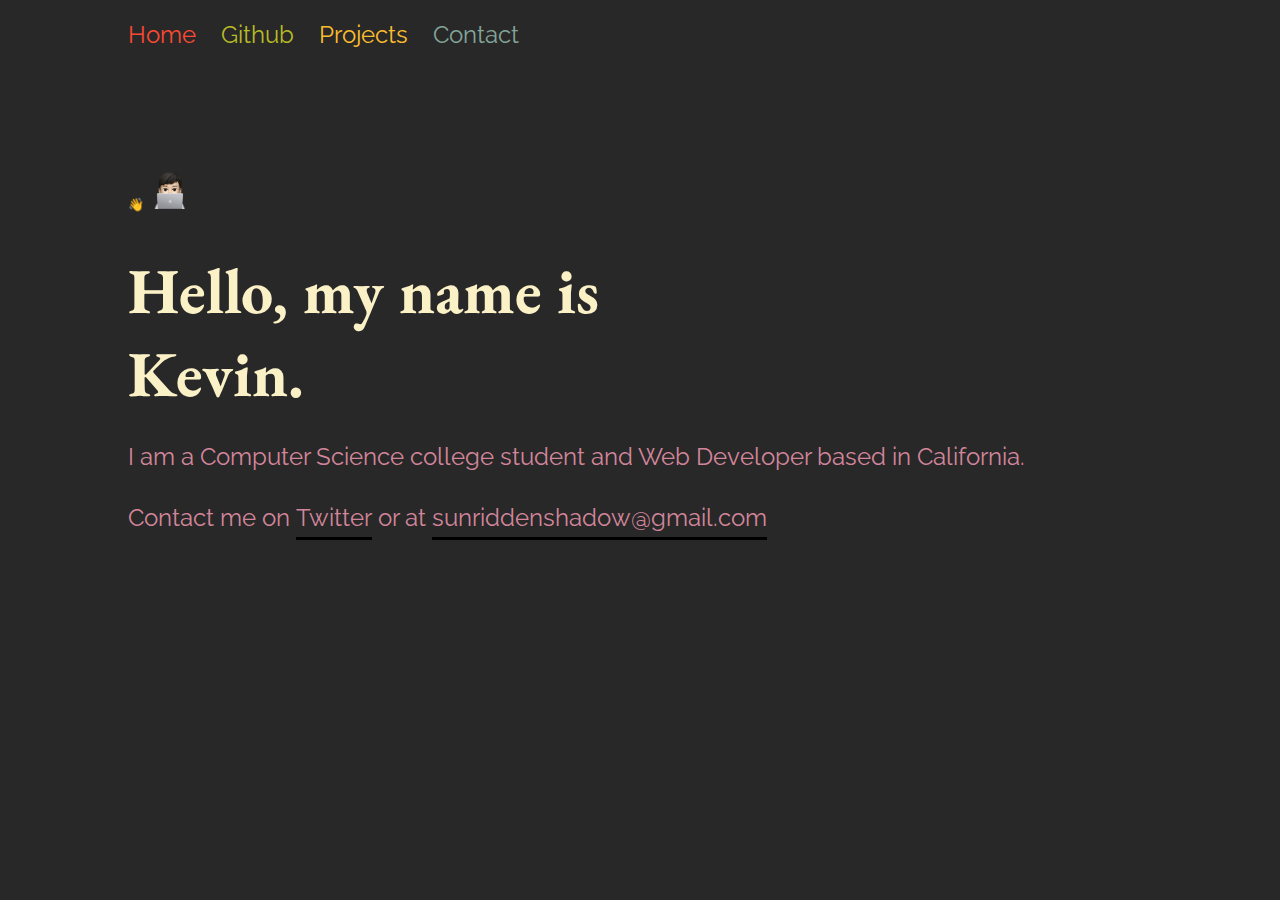
<file: index.html>
<!DOCTYPE html>
<html lang="en">
<head>
    <meta charset="UTF-8">
    <meta http-equiv="X-UA-Compatible" content="IE=edge">
    <meta name="viewport" content="width=device-width, initial-scale=1.0">
    <title>Kevin Szeto - Developer / Student</title>
    <link rel="icon" type="image/x-icon" href="img/camera.png">
    <link rel="preconnect" href="https://fonts.googleapis.com">
    <link rel="preconnect" href="https://fonts.gstatic.com" crossorigin>
    <link href="https://fonts.googleapis.com/css2?family=EB+Garamond&family=Montserrat&family=Raleway&display=swap" rel="stylesheet">
    <link rel="stylesheet" href="styles.css">
</head>
<body>
    <div class="container">
        <div class="navbar">
            <a class="home" href="index.html">Home</a>
            <a class="github" href="https://github.com/sunridden" target="_blank">Github</a>
            <a class="projects" href="projects.html">Projects</a>
            <a class="contact" href="mailto:sunriddenshadow@gmail.com" target="_blank">Contact</a>
        </div>
        <div class="main-content">
            <div class="emoji">
                <span class="hand">👋</span>
                <img class="memoji" src="img/memoji.png" alt="memoji">
            </div>
            <div class="header">
                <h1 class="header-text">Hello, my name is Kevin.</h1>
                <p>I am a Computer Science college student and Web Developer based in California.</p>
                <p>Contact me on <a class="contact-link" href="https://twitter.com/sunridden/" target="_blank">Twitter</a> or at <a class="contact-link" href="mailto:sunriddenshadow@gmail.com" target="_blank">sunriddenshadow@gmail.com</a></p>
            </div>
        </div>
        
    </div>
</body>
</html>
</file>
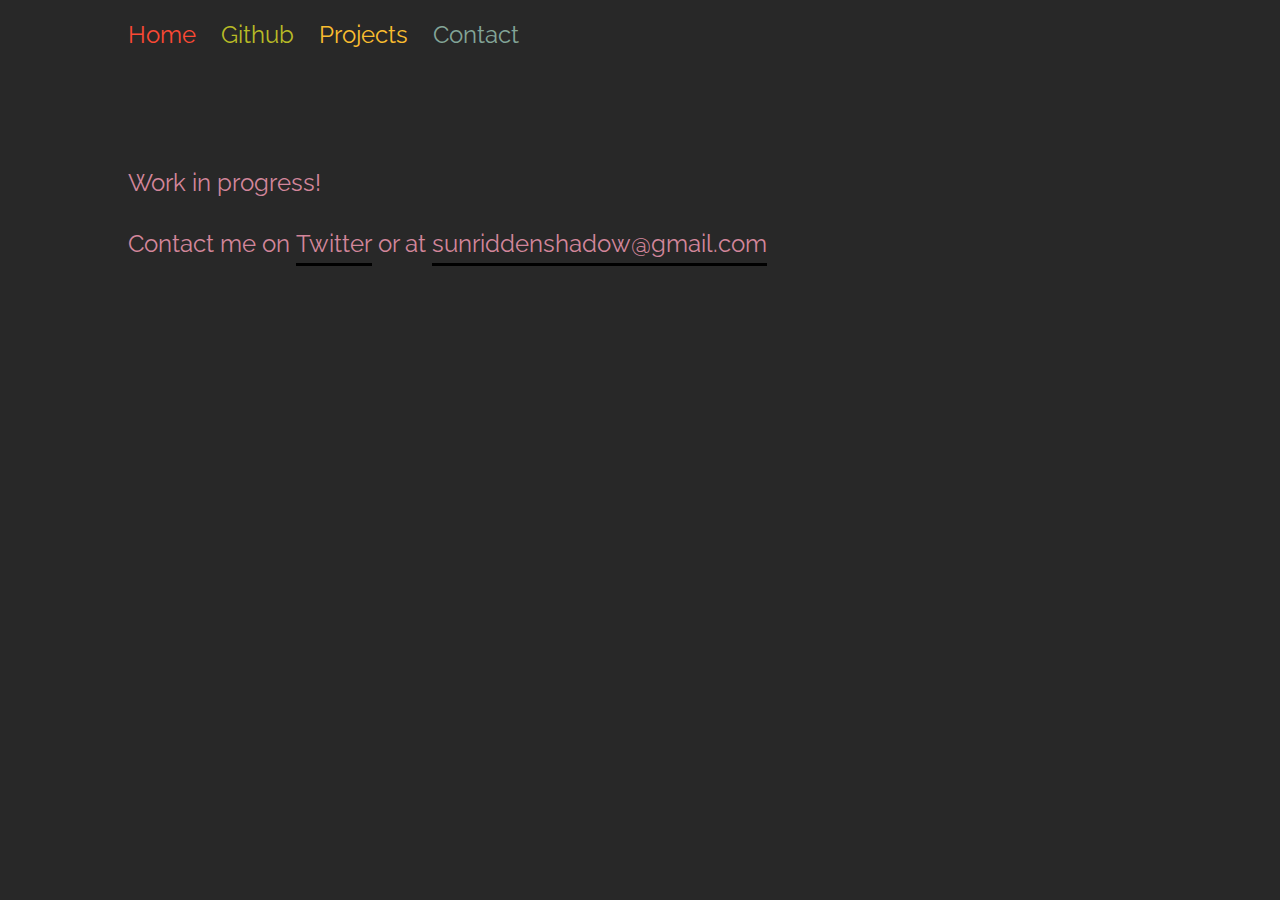
<file: projects.html>
<!DOCTYPE html>
<html lang="en">
<head>
    <meta charset="UTF-8">
    <meta http-equiv="X-UA-Compatible" content="IE=edge">
    <meta name="viewport" content="width=device-width, initial-scale=1.0">
    <title>Projects</title>
    <link rel="preconnect" href="https://fonts.googleapis.com">
    <link rel="preconnect" href="https://fonts.gstatic.com" crossorigin>
    <link href="https://fonts.googleapis.com/css2?family=Raleway&family=Roboto&display=swap" rel="stylesheet"> 
    <link rel="stylesheet" href="styles.css">
</head>
<body>
    <div class="container">
        <div class="navbar">
            <a class="home" href="index.html">Home</a>
            <a class="github" href="https://github.com/sunridden" target="_blank">Github</a>
            <a class="projects" href="projects.html">Projects</a>
            <a class="contact" href="mailto:sunriddenshadow@gmail.com" target="_blank">Contact</a>
        </div>
        <div class="main-content">
            <p>Work in progress!</p>
            <p>Contact me on <a class="contact-link" href="https://twitter.com/sunridden/" target="_blank">Twitter</a> or at <a class="contact-link" href="mailto:sunriddenshadow@gmail.com" target="_blank">sunriddenshadow@gmail.com</a></p>
        </div>
    </div>
</body>
</html>
</file>
<file: styles.css>
*, *::before, *::after {
    box-sizing: border-box;
    margin: 0;
    padding: 0;
    font-family: 'Raleway', sans-serif;
}

body {
    background-color: #282828;
    color: #D3869B;
}

a {
    font-size: 24px;
    text-decoration: none;
}

h1 {
    font-family: 'EB Garamond', serif;
}

p {
    font-size: 24px;
    line-height: 1.54;
    margin: 24px 0px;
}

::selection {
    color: black;
    background-color: white;
}

.container {
    padding: 0px 10vw;
}

.navbar {
    margin: 0;
    padding-top: 2%;
    display: flex;
    gap: 25px;
}

.home {
    color: #FB4934;
}

.github {
    color: #B8BB26;
}

.projects {
    color: #FABD2F;
}

.contact {
    color: #83A598;
}

.contact-link {
    display: inline-block;
    color: #D3869B;
    border-bottom: solid 3px #000;
}

.contact-link:hover {
    color: #83A598;
}

.main-content {
    max-width: 950px;
    margin-top: 9vw;
}

.emoji {
    margin: 36px 0px;
}

.hand {
    font-size: 13px;
}

.memoji {
    width: 44px;
    height: 44px;
}

.header-text {
    max-width: 500px;
    font-weight: bold;
    font-size: 64px;
    color: #FBF1C7;
}
</file>
